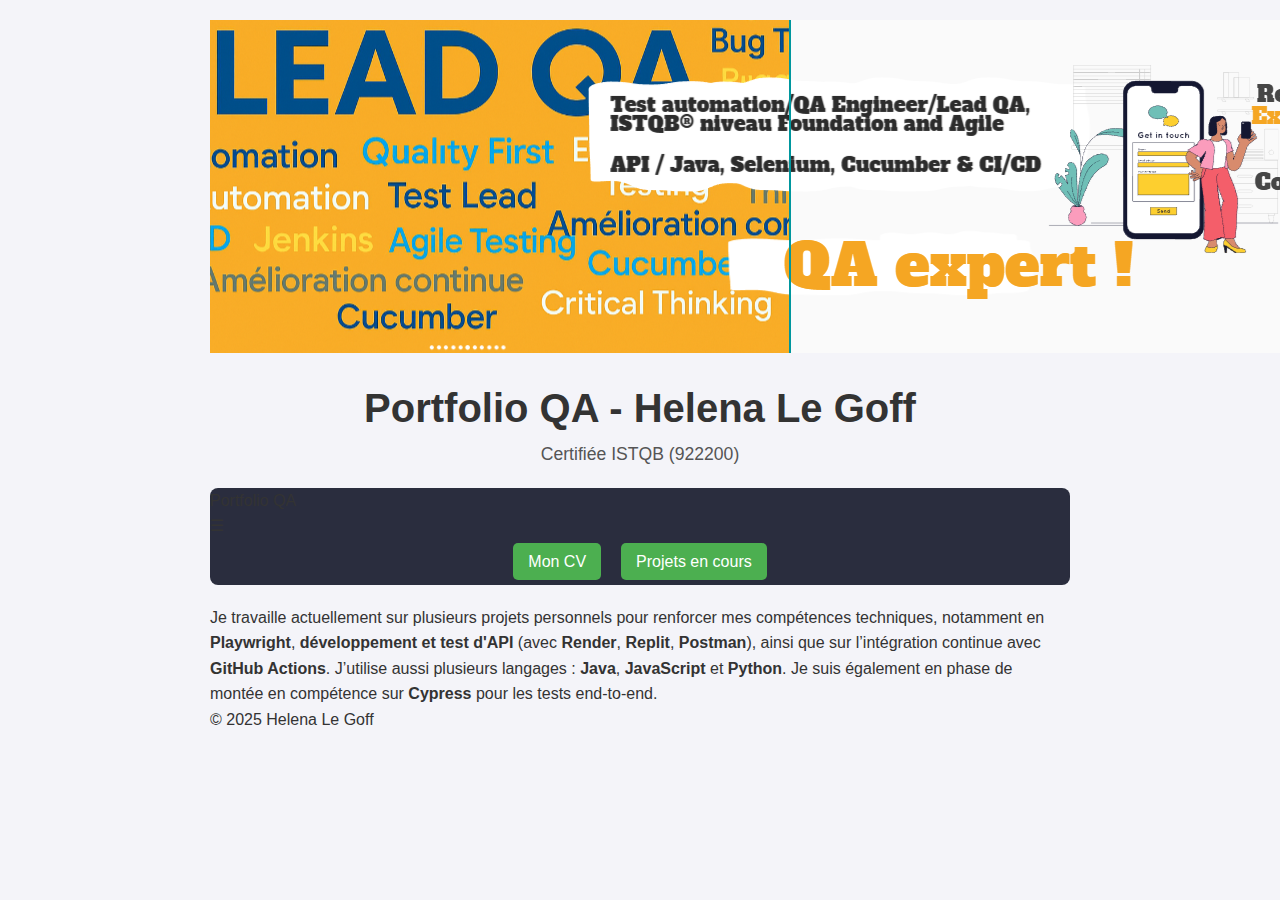
<file: index.html>
<!DOCTYPE html>
<html lang="fr">

<head>
  <meta charset="UTF-8">
  <meta name="viewport" content="width=device-width, initial-scale=1.0">
  <title>Portfolio QA - Helena Le Goff</title>
  <link rel="stylesheet" href="css/style.css">
</head>

<body>
    <div class="container">
  <!-- Header avec bannière -->
  <header>
    <img src="img/banner_lead_qa_3.png" alt="Bannière QA" class="banniere">
    <h1>Portfolio QA - Helena Le Goff</h1>
    <p class="certification">Certifiée ISTQB (922200)</p>
  </header>

  <!-- Navigation -->
  <nav>
    <div class="nav-container">
      <div class="logo">Portfolio QA</div>
    <!--   <button class="hamburger" aria-label="Toggle navigation"> -->
        ☰
      </button>
      <ul class="nav-links">
        <li><a href="cv/Lead_QA_Automation.pdf">Mon CV</a></li>
        <li><a href="#projects" id="project-link">Projets en cours</a></li>
      </ul>
    </div>
  </nav>

  <!-- Contenu principal -->
  <main>
<p>
  Je travaille actuellement sur plusieurs projets personnels pour renforcer mes compétences techniques, notamment en <strong>Playwright</strong>, <strong>développement et test d'API</strong> (avec <strong>Render</strong>, <strong>Replit</strong>, <strong>Postman</strong>), ainsi que sur l’intégration continue avec <strong>GitHub Actions</strong>. J’utilise aussi plusieurs langages : <strong>Java</strong>, <strong>JavaScript</strong> et <strong>Python</strong>. Je suis également en phase de montée en compétence sur <strong>Cypress</strong> pour les tests end-to-end.
</p>

  <footer>
    <p>&copy; 2025 Helena Le Goff</p>
  </footer>

  <script>
    // Texte animé du menu
    const projectLink = document.getElementById('project-link');
    const navTexts = ['Projets en cours', '🚧 En construction...'];
    let currentTextIndex = 0;

    setInterval(() => {
      currentTextIndex = (currentTextIndex + 1) % navTexts.length;
      projectLink.textContent = navTexts[currentTextIndex];
    }, 3000);

    // Menu responsive
    const hamburger = document.querySelector('.hamburger');
    const navLinks = document.querySelector('.nav-links');

    hamburger.addEventListener('click', () => {
      navLinks.classList.toggle('nav-active');
    });
  </script>
  </div>

</body>

</html>
</file>
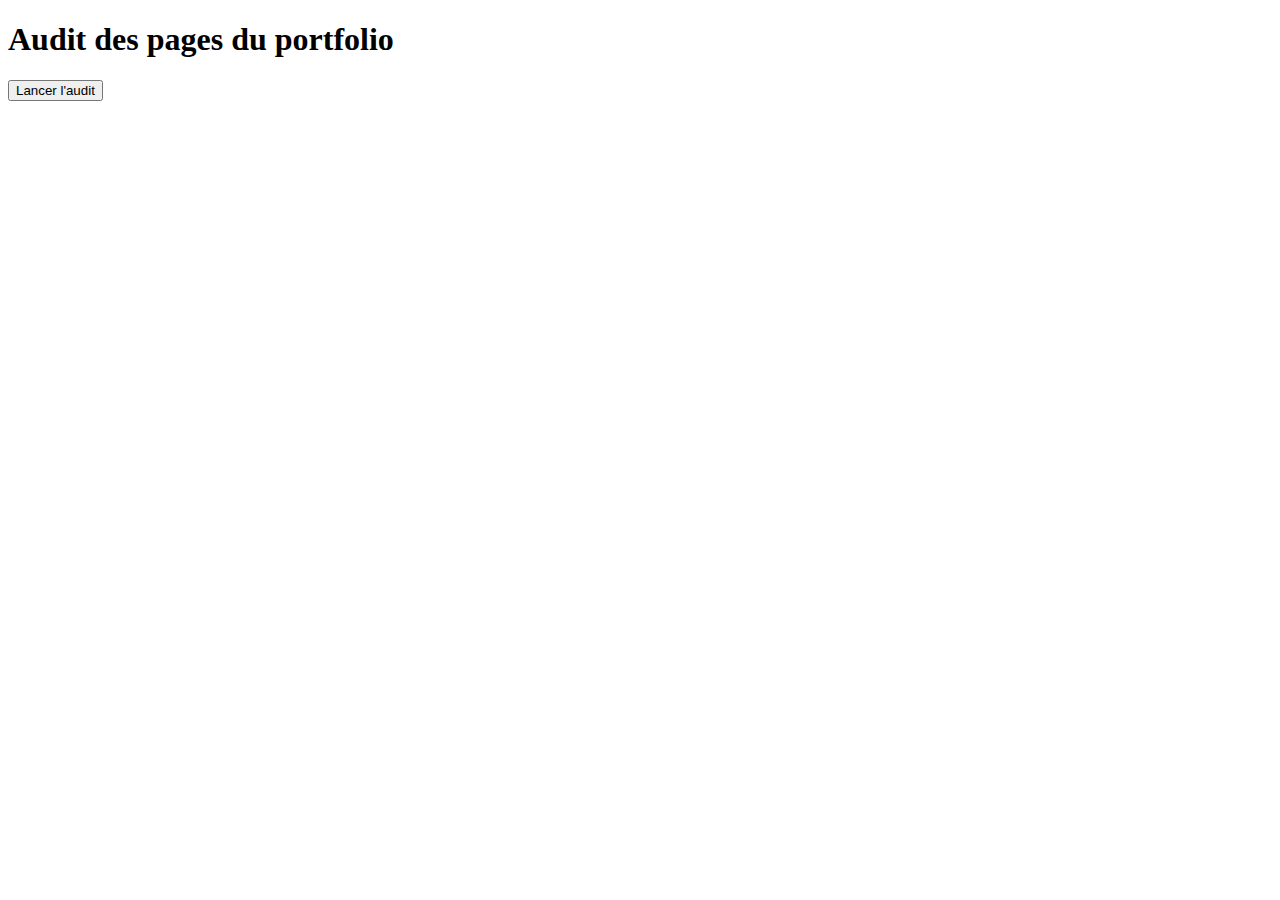
<file: audit.html>
<!DOCTYPE html>
<html lang="fr">
<head>
  <meta charset="UTF-8">
  <title>Audit Multi-Pages</title>
</head>
<body>
  <h1>Audit des pages du portfolio</h1>
  <button id="startAudit">Lancer l'audit</button>
  <div id="results"></div>

  <script>
    const pages = [
      'https://helenalgf.github.io/CV/',
      'https://helenalgf.github.io/CV/pages/selenium_java_cucumber_testng_maven_projet.html'
    ];

    document.getElementById('startAudit').addEventListener('click', () => {
      const resultsDiv = document.getElementById('results');
      resultsDiv.innerHTML = '';
      pages.forEach(async (url) => {
        const apiUrl = `https://www.googleapis.com/pagespeedonline/v5/runPagespeed?url=${encodeURIComponent(url)}&strategy=mobile`;
        const response = await fetch(apiUrl);
        const data = await response.json();
        const performance = data.lighthouseResult.categories.performance.score * 100;
        const seo = data.lighthouseResult.categories.seo.score * 100;
        const accessibility = data.lighthouseResult.categories.accessibility.score * 100;
        const bestPractices = data.lighthouseResult.categories['best-practices'].score * 100;
        const pwa = data.lighthouseResult.categories.pwa.score * 100;

        resultsDiv.innerHTML += `
          <h2>Résultats pour ${url}</h2>
          <ul>
            <li>Performance : ${performance}</li>
            <li>SEO : ${seo}</li>
            <li>Accessibilité : ${accessibility}</li>
            <li>Bonnes pratiques : ${bestPractices}</li>
            <li>PWA : ${pwa}</li>
          </ul>
        `;
      });
    });
  </script>
</body>
</html>
</file>
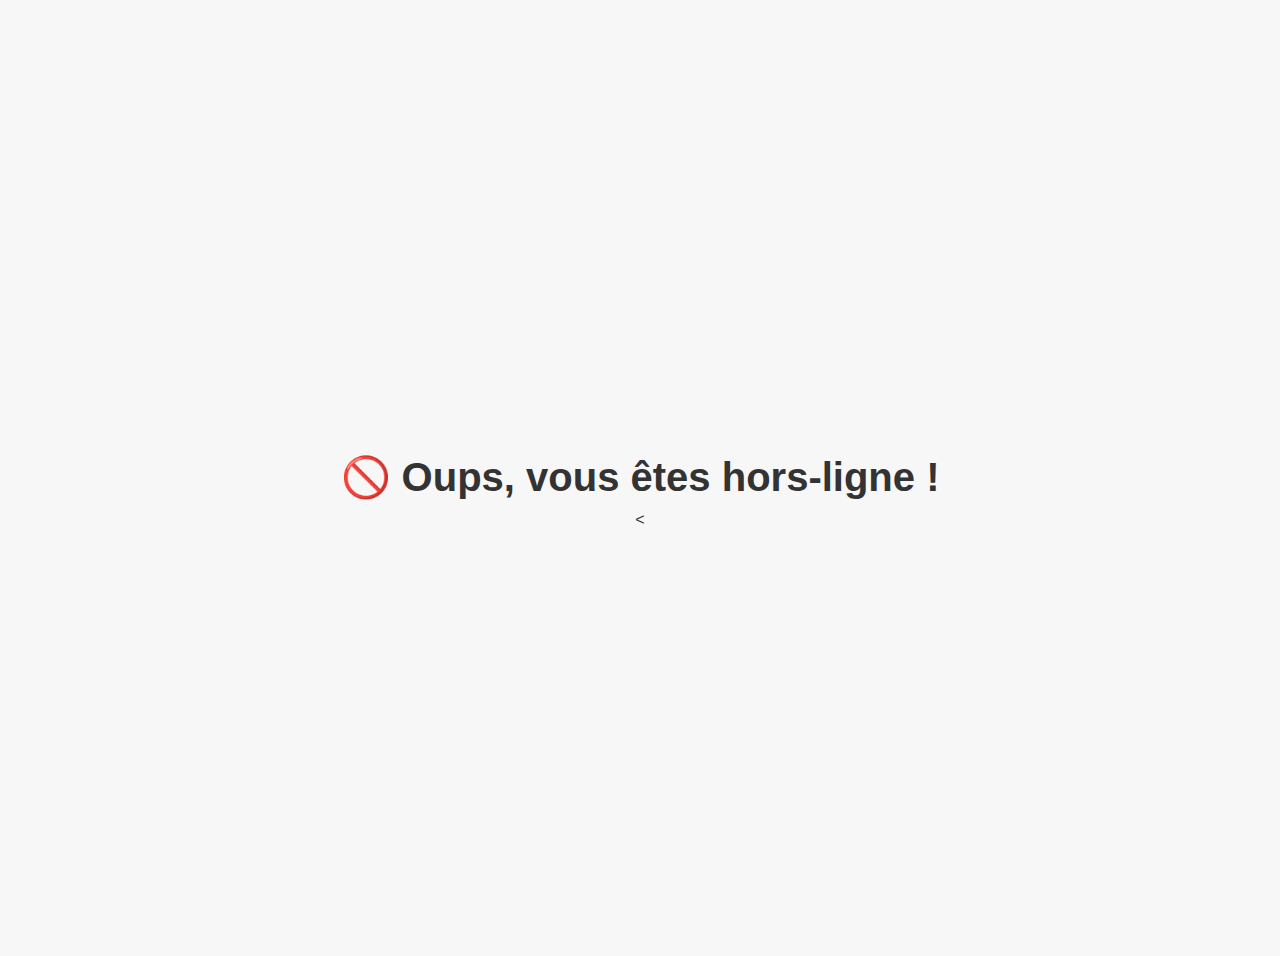
<file: offline.html>
<!DOCTYPE html>
<html lang="fr">
<head>
  <meta charset="UTF-8">
  <meta name="viewport" content="width=device-width, initial-scale=1.0">
  <title>Mode Hors Ligne - Portfolio Helena Le Goff</title>
  <style>
    body {
      display: flex;
      align-items: center;
      justify-content: center;
      height: 100vh;
      background-color: #f7f7f7;
      font-family: Arial, sans-serif;
      text-align: center;
      color: #333;
      padding: 20px;
    }
    .offline-message {
      max-width: 600px;
    }
    h1 {
      font-size: 2.5em;
      margin-bottom: 10px;
    }
    p {
      font-size: 1.2em;
      margin-bottom: 20px;
    }
    .small {
      font-size: 0.9em;
      color: #888;
    }
  </style>
</head>
<body>
  <div class="offline-message">
    <h1>🚫 Oups, vous êtes hors-ligne !</h1>
    <
</file>
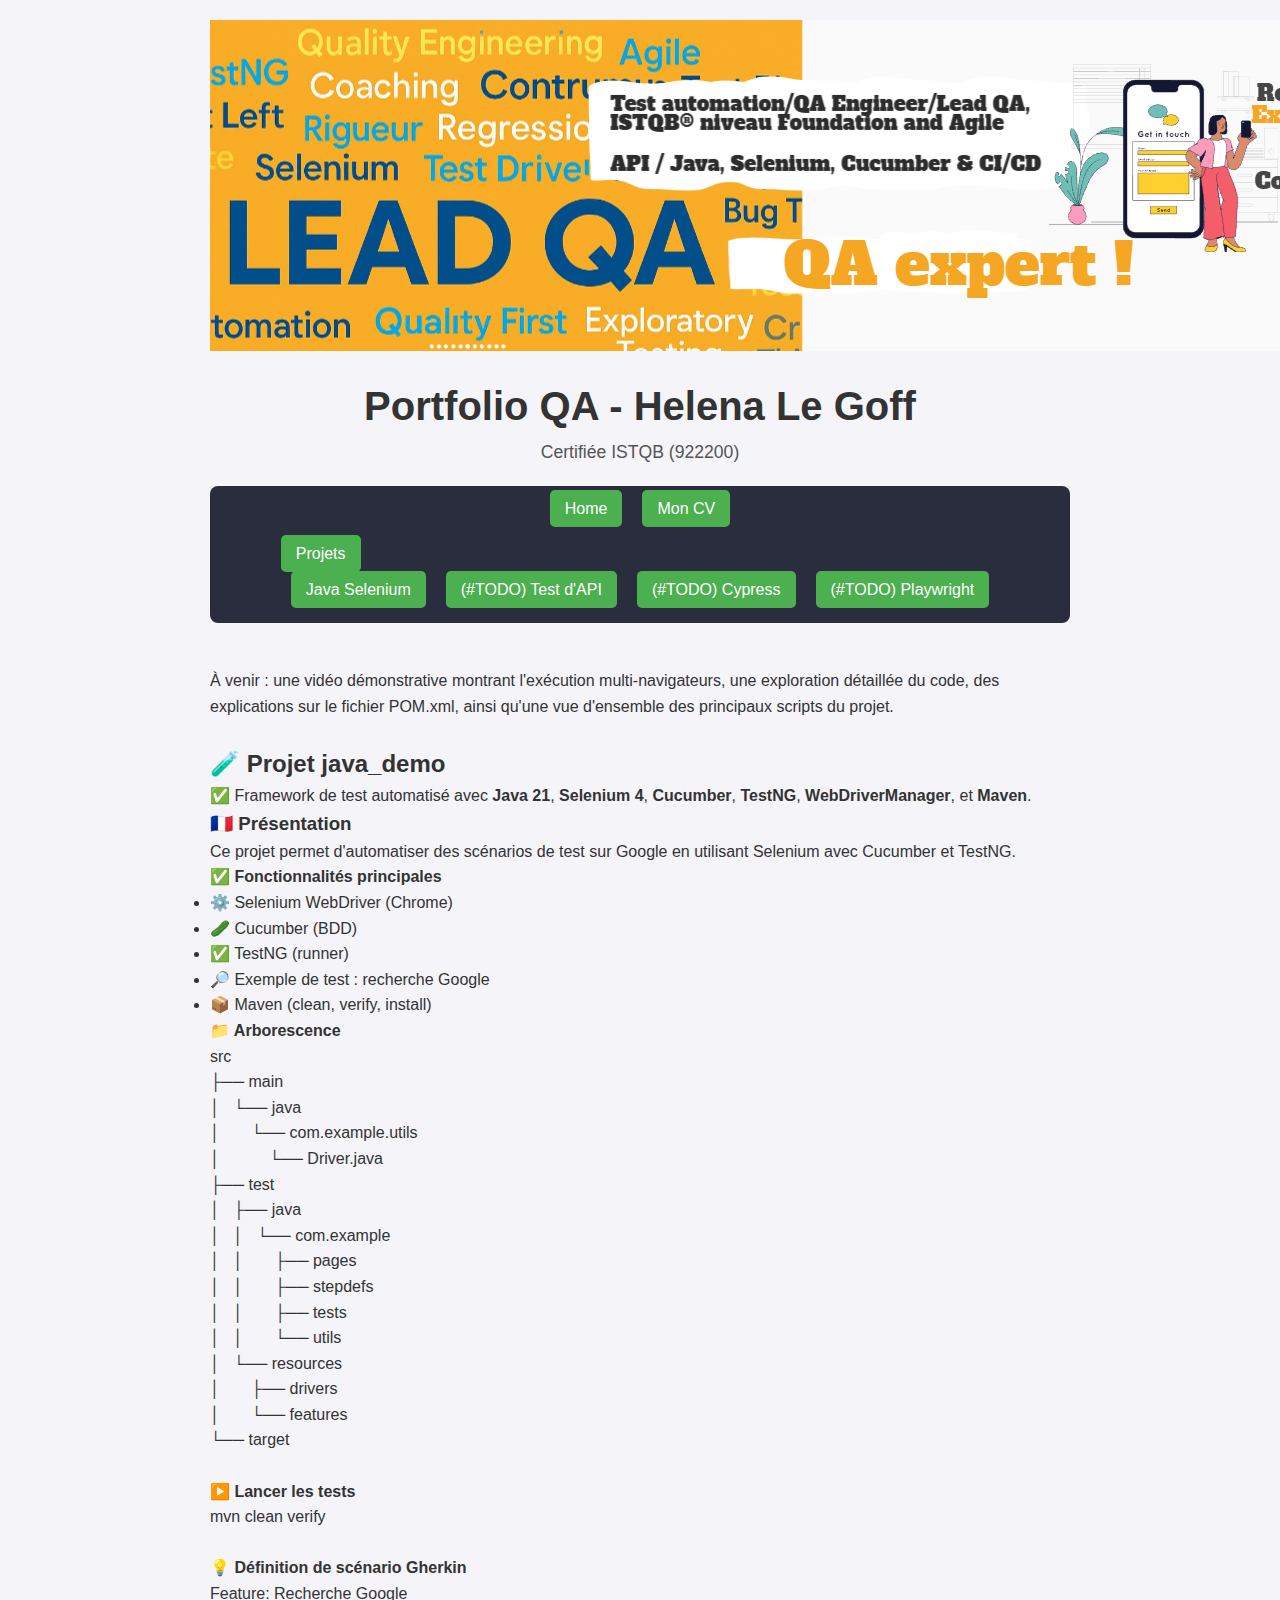
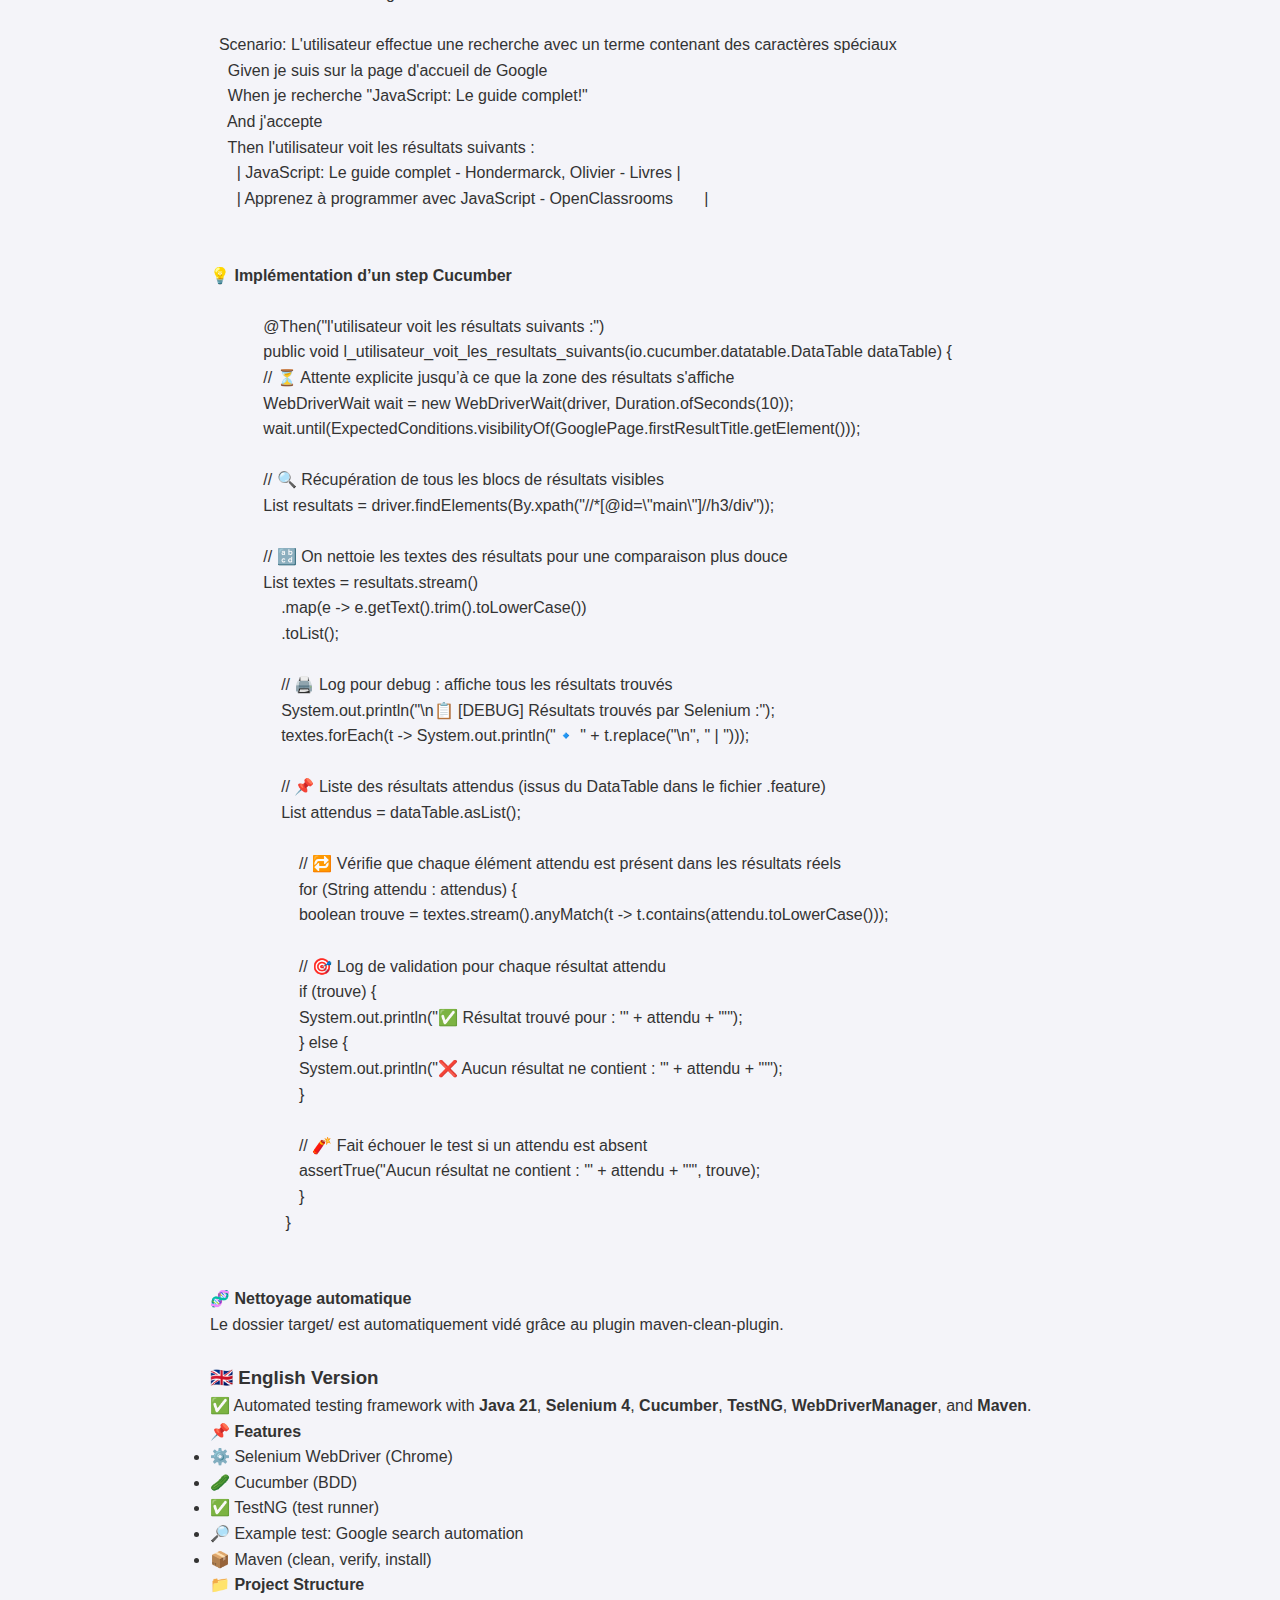
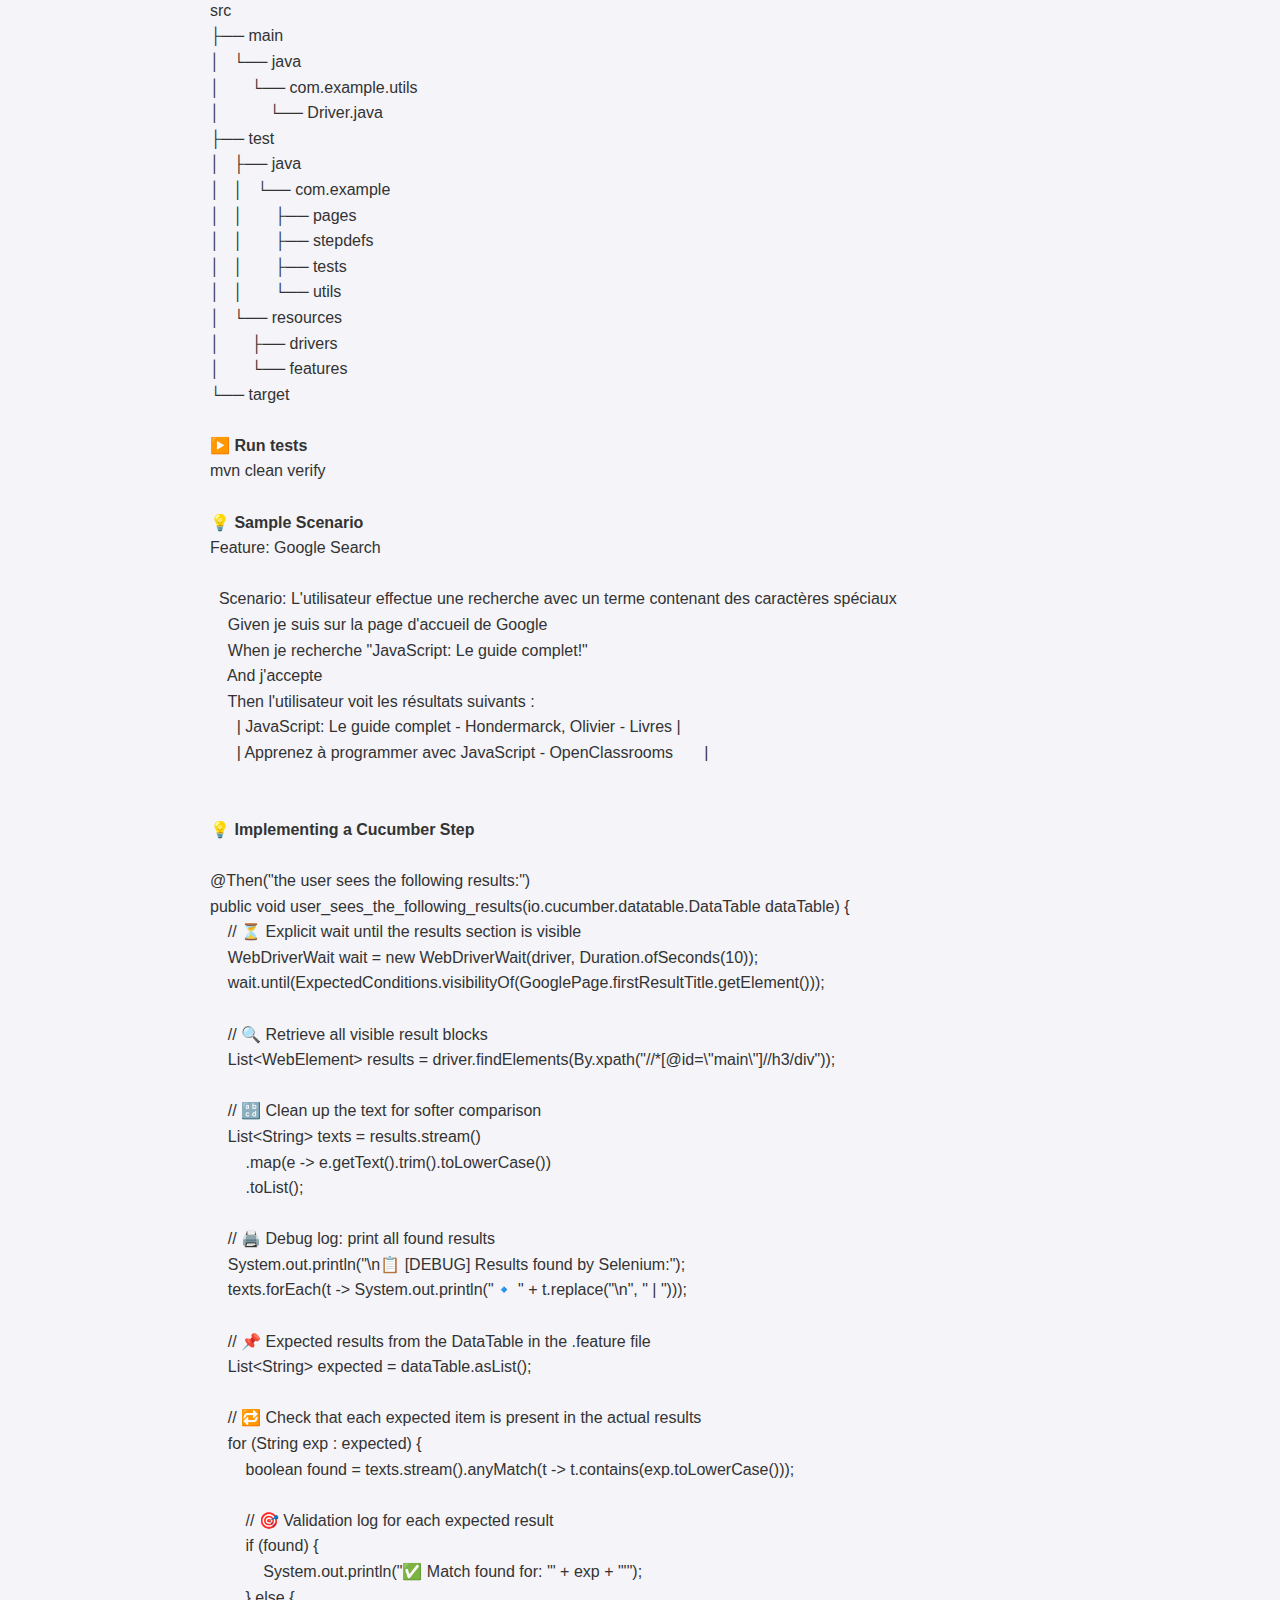
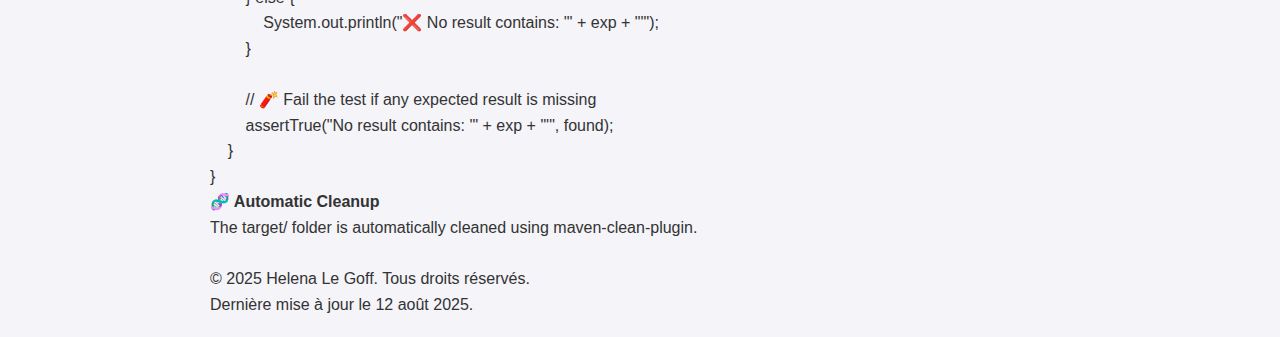
<file: pages/selenium_java_cucumber_testng_maven_projet.html>
<!DOCTYPE html>
<html lang="fr">

<head>
    <meta charset="UTF-8">
    <meta name="viewport" content="width=device-width, initial-scale=1.0">
    <title>Documentation - Helena Le Goff</title>
    <!-- Get-Item .\css\style.css, .\css\responsive.css | Select-Object Name, LastWriteTime -->
    <link rel="stylesheet" href="../css/style.css?v=202504210347">
    <link rel="stylesheet" href="../css/responsive.css?v=202504210328" media="screen and (max-width: 768px)">
</head>

<body>
<div class="container read">
    <header>
        <img src="../img/Lead_qa_automation.png" alt="Helena Le Goff Lead QA automation" class="banniere">
        <h1>Portfolio QA - Helena Le Goff</h1>
        <p class="certification">Certifiée ISTQB (922200)</p>
    </header>

    <!-- Menu hamburger pour mobile -->
    <div class="hamburger" onclick="toggleMenu()">
        <span></span><span></span><span></span>
    </div>

    <!-- Navigation -->
    <nav>
        <div class="nav-container">
            <ul class="nav-links">
                <li><a href="https://helenalgf.github.io/CV/">Home</a></li>
                <li><a href="https://helenalgf.github.io/CV/cv/Lead_QA_Automation.pdf" target="_blank">Mon CV</a></li>
                <li class="nav-item">
                    <a href="#projects">Projets</a>
                    <ul class="sub-menu">
                        <li>
                            <a href="https://helenalgf.github.io/CV/pages/selenium_java_cucumber_testng_maven_projet.html">Java
                                Selenium</a></li>
                        <li><a href="#">(#TODO) Test d'API</a></li>
                        <li><a href="#">(#TODO) Cypress</a></li>
                        <li><a href="#">(#TODO) Playwright</a></li>
                    </ul>
                </li>
            </ul>
        </div>
    </nav>

    <!-- Section principale -->
    </br>
    <main>
        <section>
            <div class="announcement">
                <p>À venir : une <span>vidéo démonstrative</span> montrant l'exécution multi-navigateurs, une
                    exploration détaillée du code, des explications sur le fichier <span>POM.xml</span>, ainsi qu'une
                    vue d'ensemble des principaux scripts du projet.</p>
            </div>
            </br>
            <h2>🧪 Projet <code>java_demo</code></h2>
            <blockquote>
                <p>✅ Framework de test automatisé avec <strong>Java 21</strong>, <strong>Selenium 4</strong>, <strong>Cucumber</strong>,
                    <strong>TestNG</strong>, <strong>WebDriverManager</strong>, et <strong>Maven</strong>.</p>
            </blockquote>

            <h3>🇫🇷 Présentation</h3>
            <p>Ce projet permet d'automatiser des scénarios de test sur Google en utilisant Selenium avec Cucumber et
                TestNG.</p>

            <h4>✅ Fonctionnalités principales</h4>
            <ul>
                <li>⚙️ Selenium WebDriver (Chrome)</li>
                <li>🥒 Cucumber (BDD)</li>
                <li>✅ TestNG (runner)</li>
                <li>🔎 Exemple de test : recherche Google</li>
                <li>📦 Maven (<code>clean</code>, <code>verify</code>, <code>install</code>)</li>
            </ul>

            <h4>📁 Arborescence</h4>
            <pre>
src
├── main
│   └── java
│       └── com.example.utils
│           └── Driver.java
├── test
│   ├── java
│   │   └── com.example
│   │       ├── pages
│   │       ├── stepdefs
│   │       ├── tests
│   │       └── utils
│   └── resources
│       ├── drivers
│       └── features
└── target
    </pre>

            <h4>▶️ Lancer les tests</h4>
            <pre><code>mvn clean verify</code></pre>
            </br>
            <h4>💡 Définition de scénario Gherkin</h4>
            <pre><code>Feature: Recherche Google

  Scenario: L'utilisateur effectue une recherche avec un terme contenant des caractères spéciaux
    Given je suis sur la page d'accueil de Google
    When je recherche "JavaScript: Le guide complet!"
    And j'accepte
    Then l'utilisateur voit les résultats suivants :
      | JavaScript: Le guide complet - Hondermarck, Olivier - Livres |
      | Apprenez à programmer avec JavaScript - OpenClassrooms       |

    </code></pre>

            <h4>💡 Implémentation d’un step Cucumber</h4>
            <pre><code>
            @Then("l'utilisateur voit les résultats suivants :")
            public void l_utilisateur_voit_les_resultats_suivants(io.cucumber.datatable.DataTable dataTable) {
            // ⏳ Attente explicite jusqu’à ce que la zone des résultats s'affiche
            WebDriverWait wait = new WebDriverWait(driver, Duration.ofSeconds(10));
            wait.until(ExpectedConditions.visibilityOf(GooglePage.firstResultTitle.getElement()));

            // 🔍 Récupération de tous les blocs de résultats visibles
            List<WebElement> resultats = driver.findElements(By.xpath("//*[@id=\"main\"]//h3/div"));

            // 🔡 On nettoie les textes des résultats pour une comparaison plus douce
            List<String> textes = resultats.stream()
                .map(e -> e.getText().trim().toLowerCase())
                .toList();

                // 🖨️ Log pour debug : affiche tous les résultats trouvés
                System.out.println("\n📋 [DEBUG] Résultats trouvés par Selenium :");
                textes.forEach(t -> System.out.println("🔹 " + t.replace("\n", " | ")));

                // 📌 Liste des résultats attendus (issus du DataTable dans le fichier .feature)
                List<String> attendus = dataTable.asList();

                    // 🔁 Vérifie que chaque élément attendu est présent dans les résultats réels
                    for (String attendu : attendus) {
                    boolean trouve = textes.stream().anyMatch(t -> t.contains(attendu.toLowerCase()));

                    // 🎯 Log de validation pour chaque résultat attendu
                    if (trouve) {
                    System.out.println("✅ Résultat trouvé pour : '" + attendu + "'");
                    } else {
                    System.out.println("❌ Aucun résultat ne contient : '" + attendu + "'");
                    }

                    // 🧨 Fait échouer le test si un attendu est absent
                    assertTrue("Aucun résultat ne contient : '" + attendu + "'", trouve);
                    }
                 }
            </code></pre>
            </br>
            <h4>🧬 Nettoyage automatique</h4>
            <p>Le dossier <code>target/</code> est automatiquement vidé grâce au plugin <code>maven-clean-plugin</code>.
            </p>

            </br>

            <h3>🇬🇧 English Version</h3>
            <blockquote>
                <p>✅ Automated testing framework with <strong>Java 21</strong>, <strong>Selenium 4</strong>, <strong>Cucumber</strong>,
                    <strong>TestNG</strong>, <strong>WebDriverManager</strong>, and <strong>Maven</strong>.</p>
            </blockquote>

            <h4>📌 Features</h4>
            <ul>
                <li>⚙️ Selenium WebDriver (Chrome)</li>
                <li>🥒 Cucumber (BDD)</li>
                <li>✅ TestNG (test runner)</li>
                <li>🔎 Example test: Google search automation</li>
                <li>📦 Maven (<code>clean</code>, <code>verify</code>, <code>install</code>)</li>
            </ul>

            <h4>📁 Project Structure</h4>
            <pre>
src
├── main
│   └── java
│       └── com.example.utils
│           └── Driver.java
├── test
│   ├── java
│   │   └── com.example
│   │       ├── pages
│   │       ├── stepdefs
│   │       ├── tests
│   │       └── utils
│   └── resources
│       ├── drivers
│       └── features
└── target
    </pre>

            <h4>▶️ Run tests</h4>
            <pre><code>mvn clean verify</code></pre>
            </br>
            <h4>💡 Sample Scenario</h4>
            <pre><code>Feature: Google Search

  Scenario: L'utilisateur effectue une recherche avec un terme contenant des caractères spéciaux
    Given je suis sur la page d'accueil de Google
    When je recherche "JavaScript: Le guide complet!"
    And j'accepte
    Then l'utilisateur voit les résultats suivants :
      | JavaScript: Le guide complet - Hondermarck, Olivier - Livres |
      | Apprenez à programmer avec JavaScript - OpenClassrooms       |

    </code></pre>
            <h4>💡 Implementing a Cucumber Step</h4>
            <pre><code>
@Then("the user sees the following results:")
public void user_sees_the_following_results(io.cucumber.datatable.DataTable dataTable) {
    // ⏳ Explicit wait until the results section is visible
    WebDriverWait wait = new WebDriverWait(driver, Duration.ofSeconds(10));
    wait.until(ExpectedConditions.visibilityOf(GooglePage.firstResultTitle.getElement()));

    // 🔍 Retrieve all visible result blocks
    List&lt;WebElement&gt; results = driver.findElements(By.xpath("//*[@id=\"main\"]//h3/div"));

    // 🔡 Clean up the text for softer comparison
    List&lt;String&gt; texts = results.stream()
        .map(e -> e.getText().trim().toLowerCase())
        .toList();

    // 🖨️ Debug log: print all found results
    System.out.println("\n📋 [DEBUG] Results found by Selenium:");
    texts.forEach(t -> System.out.println("🔹 " + t.replace("\n", " | ")));

    // 📌 Expected results from the DataTable in the .feature file
    List&lt;String&gt; expected = dataTable.asList();

    // 🔁 Check that each expected item is present in the actual results
    for (String exp : expected) {
        boolean found = texts.stream().anyMatch(t -> t.contains(exp.toLowerCase()));

        // 🎯 Validation log for each expected result
        if (found) {
            System.out.println("✅ Match found for: '" + exp + "'");
        } else {
            System.out.println("❌ No result contains: '" + exp + "'");
        }

        // 🧨 Fail the test if any expected result is missing
        assertTrue("No result contains: '" + exp + "'", found);
    }
}
</code></pre>

            <h4>🧬 Automatic Cleanup</h4>
            <p>The <code>target/</code> folder is automatically cleaned using <code>maven-clean-plugin</code>.</p>
        </section>
    </main>
    </br>

    <footer>
        <p>&copy; 2025 Helena Le Goff. Tous droits réservés.</p>
        <p>Dernière mise à jour le 12 août 2025.</p>
    </footer>
</div>

<script>
    function toggleMenu() {
        const nav = document.querySelector("nav ul");
        nav.classList.toggle("active");
    }

    const projectLink = document.getElementById('project-link');
    const navTexts = ['Projets en cours', '🚧 En construction...'];
    let currentTextIndex = 0;

    setInterval(() => {
        currentTextIndex = (currentTextIndex + 1) % navTexts.length;
        projectLink.textContent = navTexts[currentTextIndex];
    }, 3000);
</script>
</body>
</html>
</file>
<file: css/style.css>
/* Base */
* {
  margin: 0;
  padding: 0;
  box-sizing: border-box;
  font-family: 'Segoe UI', Tahoma, Geneva, Verdana, sans-serif;
}

body {
  background-color: #f4f4f9;
  color: #333;
  line-height: 1.6;
  font-size: 16px;
  display: flex;
  justify-content: center;
}

/* Central container */
.container {
  max-width: 900px;
  width: 100%;
  padding: 20px;
}

/* Header */
header {
  text-align: center;
  margin-bottom: 20px;
}

.banner {
  width: 100%;
  height: auto;
  max-height: 333px;
  object-fit: cover;
  border-radius: 10px;
}

h1 {
  font-size: 2.5em;
  margin-top: 15px;
}

header p {
  font-size: 1.1em;
  color: #555;
}

/* Nav */
nav {
  background-color: #2a2d3e;
  border-radius: 8px;
  margin: 20px 0;
}

nav ul {
  list-style: none;
  display: flex;
  justify-content: center;
  flex-wrap: wrap;
  gap: 20px;
  padding: 10px;
}

nav a {
  color: white;
  text-decoration: none;
  padding: 10px 15px;
  border-radius: 5px;
  background-color: #4caf50;
  transition: background-color 0.3s ease;
}

nav a:hover {
  background-color: #388e3c;
}

/* Content */
.content {
  padding: 20px;
}

.description p {
  font-size: 1.2em;
  text-align: center;
  margin-bottom: 40px;
}

/* Projects */
.projects {
  background-color: #fff;
  border-radius: 10px;
  padding: 20px;
  box-shadow: 0 4px 10px rgba(0, 0, 0, 0.1);
}

.projects h2 {
  text-align: center;
  margin-bottom: 15px;
}

.projects ul {
  list-style: disc;
  padding-left: 40px;
  font-size: 1.1em;
}

/* Responsive */
@media screen and (max-width: 600px) {
  h1 {
    font-size: 1.8em;
  }

  .description p {
    font-size: 1em;
  }

  nav ul {
    flex-direction: column;
    gap: 10px;
  }

  nav a {
    width: 100%;
    text-align: center;
  }
}
</file>
<file: css/responsive.css>
/* ============================================================
   responsive.css — Adaptation spécifique pour les écrans < 768px
   ============================================================ */

/* 📱 Affiche le menu burger */
.menu-toggle {
  display: flex;
  flex-direction: column;
  gap: 5px;
  background: none;
  border: none;
  cursor: pointer;
  align-self: flex-end;
  margin-bottom: 10px;
}

.menu-toggle .bar {
  width: 25px;
  height: 3px;
  background-color: #ff7f2a;
  transition: 0.3s;
}

/* 🧭 Cacher les liens de navigation par défaut */
.nav-links {
  display: none;
  flex-direction: column;
  gap: 10px;
  background-color: #fff;
  padding: 20px;
  width: 100%;
  border-radius: 10px;
  box-shadow: 0 2px 6px rgba(0,0,0,0.1);
}

/* ✅ Active menu burger quand cliqué */
.nav-links.active {
  display: flex;
}

/* 🎨 Style des liens */
.nav-links a {
  background-color: #ff7f2a;
  color: #fff;
  width: 100%;
  text-align: center;
  padding: 10px;
  border-radius: 25px;
  text-decoration: none;
  font-weight: bold;
}

/* 🧩 Sous-menu en vertical sans effet hover */
.sub-menu {
  position: static;
  display: none;
  padding-left: 10px;
  margin-top: 5px;
  border-left: 2px solid #ff7f2a;
}

.nav-item:hover .sub-menu {
  display: block;
}

.sub-menu li a {
  padding: 8px;
  font-size: 0.95em;
  color: #444;
  background: none;
}

/* 🖼️ Ajustements visuels */
.banniere {
  max-height: 180px;
  object-fit: cover;
  border-radius: 8px;
}

h1 {
  font-size: 1.6em;
}

.announcement {
  font-size: 1em;
  padding: 15px;
  word-break: break-word;
}

.container {
  padding: 10px;
}

footer {
  font-size: 0.9em;
  padding: 10px 5px;
}


.install-button {
  position: fixed;
  bottom: 20px;
  right: 20px;
  background-color: #ff6600;
  color: white;
  border: none;
  padding: 12px 20px;
  border-radius: 10px;
  font-size: 16px;
  cursor: pointer;
  z-index: 9999;
  box-shadow: 0px 4px 10px rgba(0, 0, 0, 0.3);
}
.install-button:hover {
  background-color: #cc5200;
}
</file>
